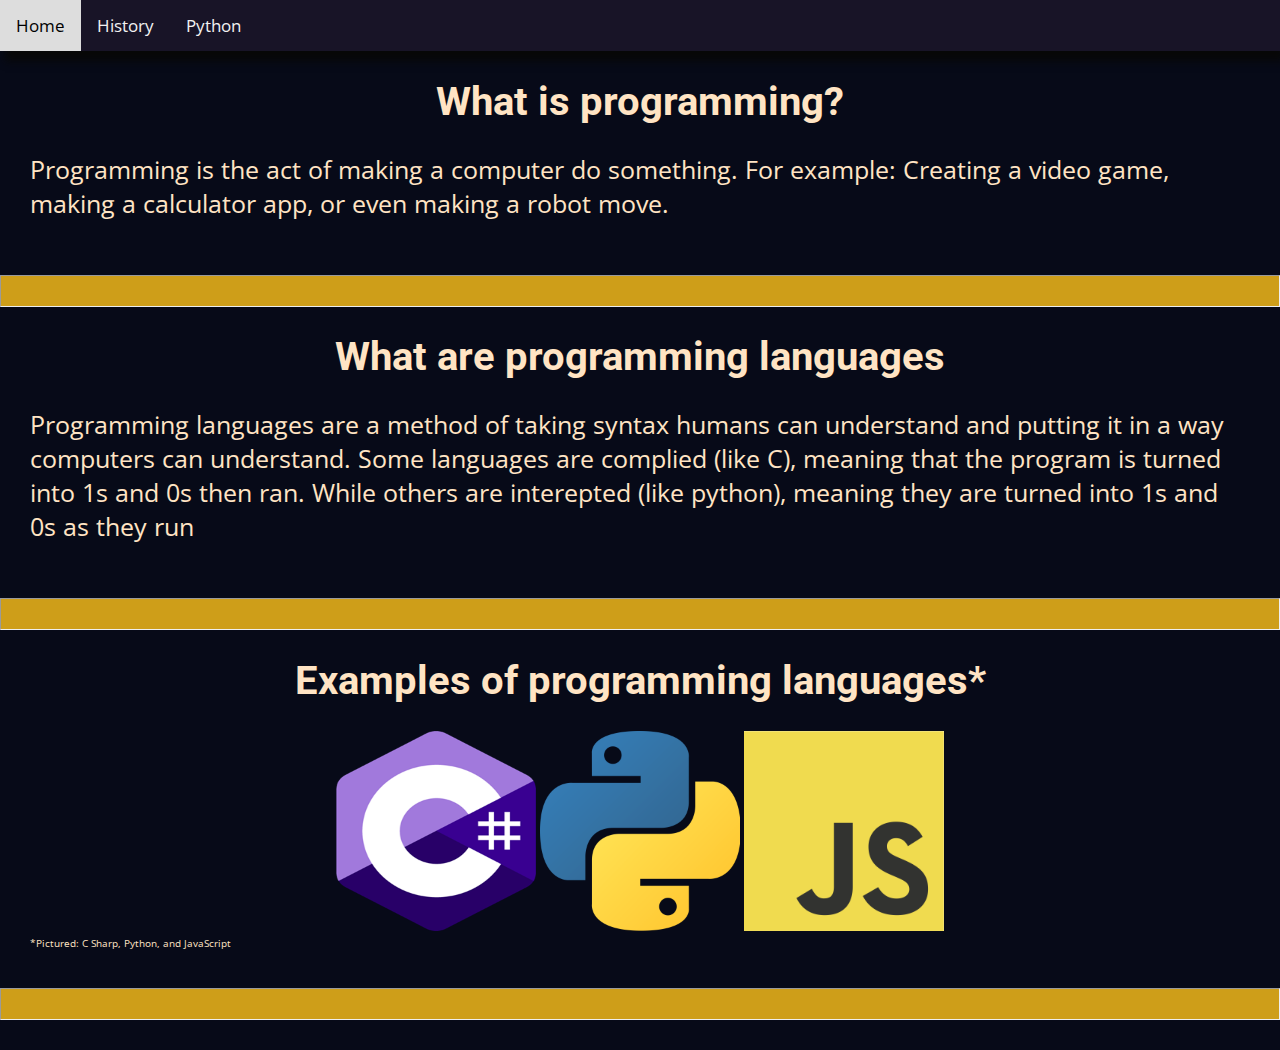
<file: index.html>
<!DOCTYPE html>
<html lang="en">
   <head>
      <meta charset="UTF-8">
      <meta http-equiv="X-UA-Compatible" content="IE=edge">
      <meta name="viewport" content="width=device-width, initial-scale=1.0">
      <link rel="stylesheet" href="styles.css">
      <link rel="shortcut icon" href="GFX/Ico.png" />
      <title>All about programming</title>
   </head>
   <body>
      <div class="navbar">
         <a class="active" href="index.html">Home</a>
         <a href="history.html">History</a>
         <a href="python.html">Python</a>
      </div>
      <h1>What is programming?</h1>
      <p>
         Programming is the act of making a computer do something. For example: Creating a video game, making a calculator app, or even making a robot move.
      </p>
      <hr>
      <h1>What are programming languages</h1>
      <p>Programming languages are a method of taking syntax humans can understand and putting it in a way computers can understand. Some languages are complied (like C), meaning that the program is turned into 1s and 0s then ran. While others are interepted (like python), meaning they are turned into 1s and 0s as they run</p>
      <hr>
      <h1> Examples of programming languages*</h1>
      <div class="lang_contain">
         <img class="lang"src="gfx/C-Sharp.png">
         <img class="lang" src="gfx/Python.png">
         <img class="lang" src="gfx/JS.png">
      </div>
      <p class="reference">*Pictured: C Sharp, Python, and JavaScript</p>
      <hr>
      <br>
</html>
</file>
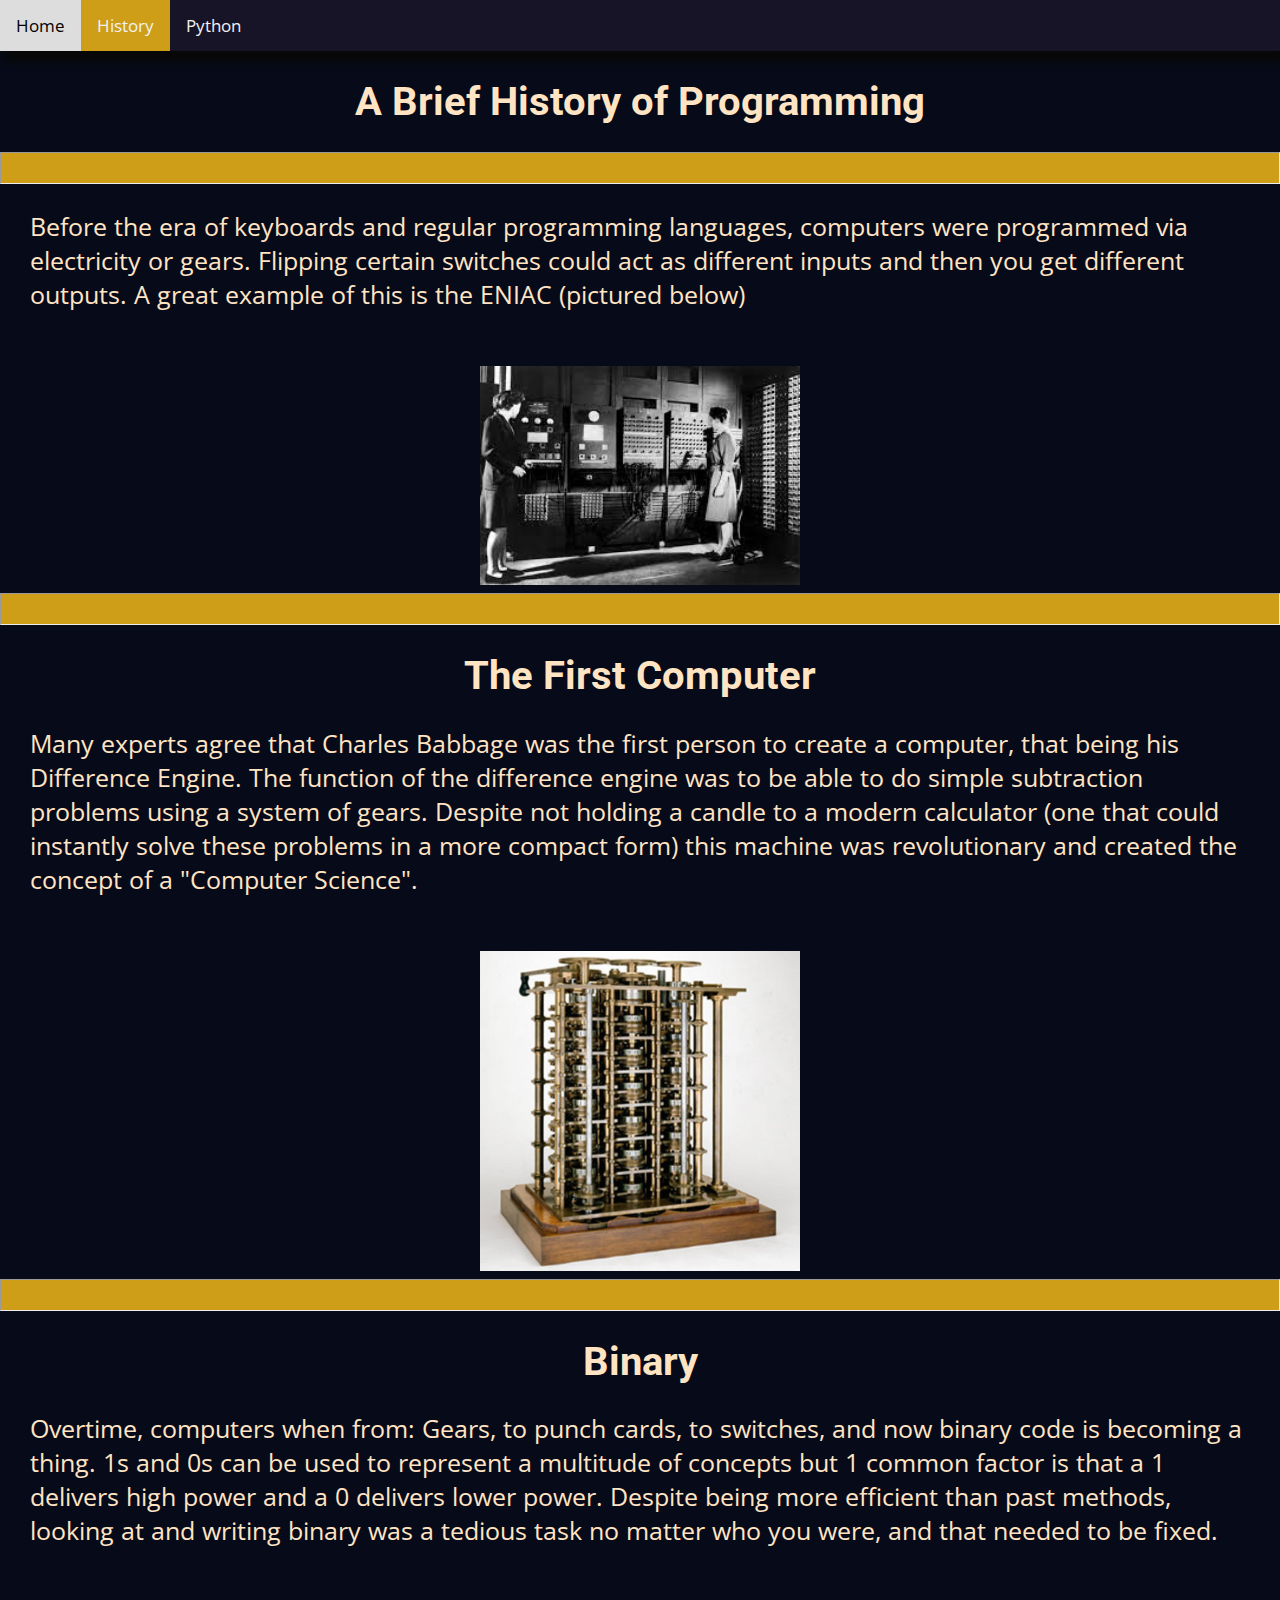
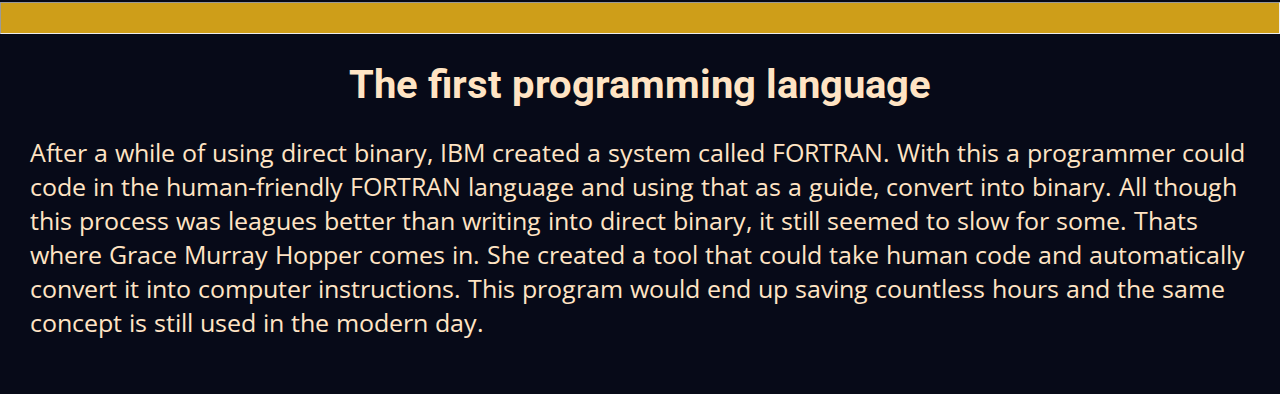
<file: history.html>
<!DOCTYPE html>
<html lang="en">
   <head>
      <meta charset="UTF-8">
      <meta http-equiv="X-UA-Compatible" content="IE=edge">
      <meta name="viewport" content="width=device-width, initial-scale=1.0">
      <link rel="stylesheet" href="styles.css">
      <link rel="shortcut icon" href="GFX/Ico.png" />
      <title>History of programming</title>
   </head>
   <body>
      <div class="navbar">
         <!--This navbar is a good example of why html alone is annoying to work with-->
         <a href="index.html">Home</a>
         <a class="active" href="history.html">History</a>
         <a href="python.html">Python</a> 
      </div>
      <h1>A Brief History of Programming</h1>
      <hr>
      <p>Before the era of keyboards and regular programming languages, computers were programmed via electricity or gears. Flipping certain switches could act as different inputs and then you get different outputs. A great example of this is the ENIAC (pictured below)</p>
      <img class="center" src="GFX/ENIAC.jpg">
      <hr>
      <h1>The First Computer</h1>
      <p>Many experts agree that Charles Babbage was the first person to create a computer, that being his Difference Engine. The function of the difference engine was to be able to do simple subtraction problems using a system of gears. Despite not holding a candle to a modern calculator (one that could instantly solve these problems in a more compact form) this machine was revolutionary and created the concept of a "Computer Science".</p>
      <img class="center" src="GFX/DifEngine.jpg">
      <hr>
      <h1>Binary</h1>
      <p>Overtime, computers when from: Gears, to punch cards, to switches, and now binary code is becoming a thing. 1s and 0s can be used to represent a multitude of concepts but 1 common factor is that a 1 delivers high power and a 0 delivers lower power. Despite being more efficient than past methods, looking at and writing binary was a tedious task no matter who you were, and that needed to be fixed.</p>
      <hr>
      <h1>The first programming language</h1>
      <p>After a while of using direct binary, IBM created a system called FORTRAN. With this a programmer could code in the human-friendly FORTRAN language and using that as a guide, convert into binary. All though this process was leagues better than writing into direct binary, it still seemed to slow for some. Thats where Grace Murray Hopper comes in. She created a tool that could take human code and automatically convert it into computer instructions. This program would end up saving countless hours and the same concept is still used in the modern day.</p>
   </body>
</html>
</file>
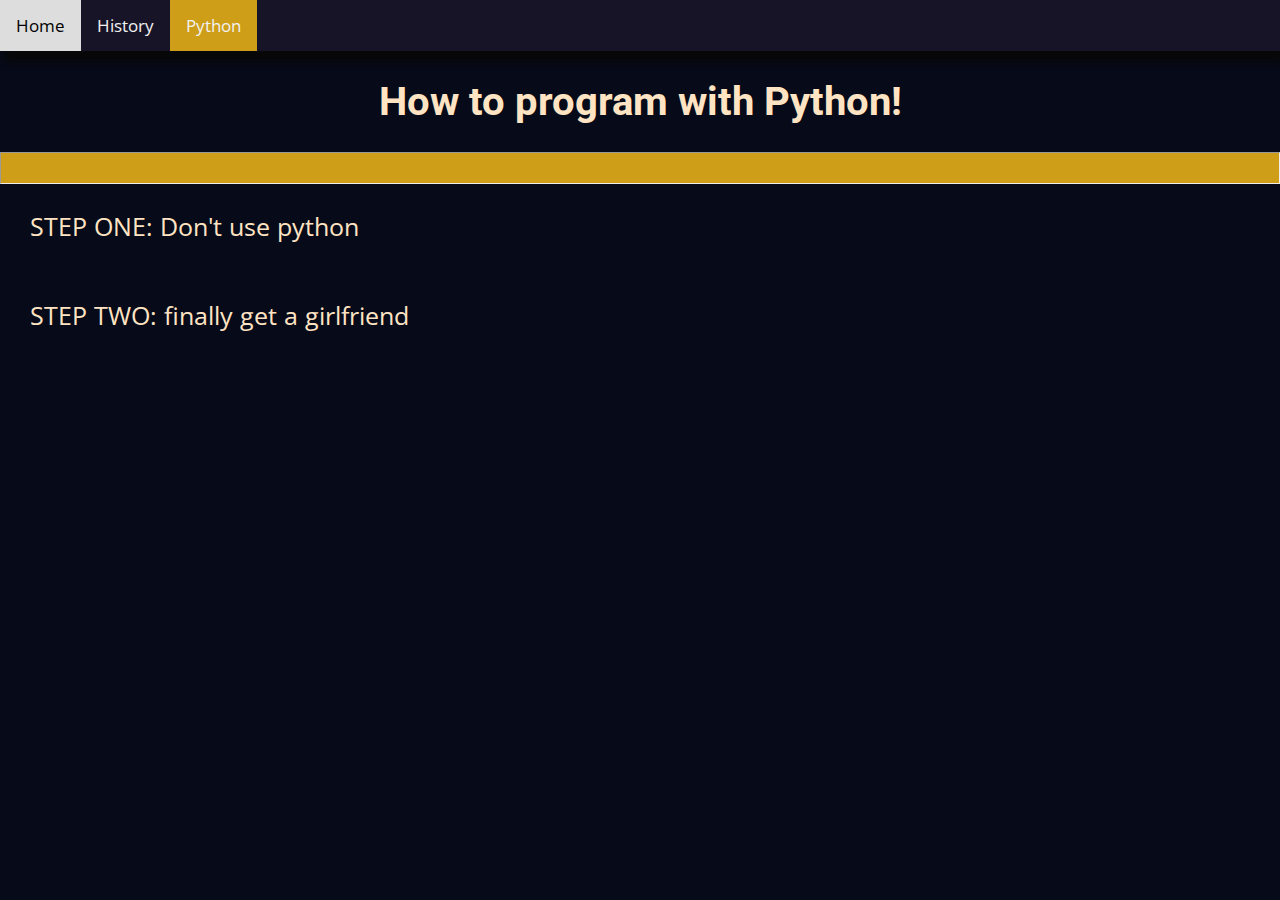
<file: python.html>
<!DOCTYPE html>
<html lang="en">
   <head>
      <meta charset="UTF-8">
      <meta http-equiv="X-UA-Compatible" content="IE=edge">
      <meta name="viewport" content="width=device-width, initial-scale=1.0">
      <link rel="stylesheet" href="styles.css">
      <link rel="shortcut icon" href="GFX/Ico.png" />
      <title>Python for literal noobs</title>
   </head>
   <body>
      <div class="navbar">
         <a href="index.html">Home</a>
         <a href="history.html">History</a>
         <a class="active" href="python.html">Python</a>
      </div>
      <h1>How to program with Python!</h1>
      <hr>
      <p>STEP ONE: Don't use python</p>
      <p>STEP TWO: finally get a girlfriend</p>
   </body>
</html>
</file>
<file: styles.css>
@import url("https://fonts.googleapis.com/css2?family=Open+Sans&family=Roboto&display=swap");


body {
    font-family: 'Open Sans', sans-serif;
    background-color: rgb(7, 10, 24);
    margin: 0;
    color:bisque;
}

h1 {
    font-family: 'Roboto', sans-serif;
    text-align: center;
    font-size: 40px;
    font-weight: bolder;
}
p {
    padding: 30px;
    padding-top: 0px;
    font-size: 25px;
}
hr {
    background-color: rgb(206, 158, 25);
    height: 30px;
}
.lang{
    width: 200px;
    height: 200px;
}
.lang_contain {
    text-align: center;
}
.reference {
    font-size: 10px;
    margin: 0px;
}
.footnote {
    font-size: 10px;
    left: 0; 
    right: 0; 
    margin-left: auto; 
    margin-right: auto; 
    
    text-align: center;
    position: absolute; 
    bottom: 5px;
}

.center {
    display: block;
    margin-left: auto;
    margin-right: auto;
    width: 25%;
  }

.navbar {
    overflow: hidden;
    background-color: rgb(24, 20, 39);
    box-shadow: 5px 10px 8px #080808;
  }
.navbar a {
      float: left;
      color: #f2f2f2;
      text-align: center;
      padding: 14px 16px;
      text-decoration: none;
      font-size: 17px;
    }
  
.navbar a:hover {
      background-color: #ddd;
      color: black;
  }
.active {
      background-color: rgb(206, 158, 25);
  }

::-webkit-scrollbar {   
    width: 20px;
}
::-webkit-scrollbar {
    box-shadow: inset 0 0 5px grey;
  border-radius: 10px;
}

::-webkit-scrollbar-thumb {
    background: rgb(206, 158, 25);
    border-radius: 10px;
}
</file>
